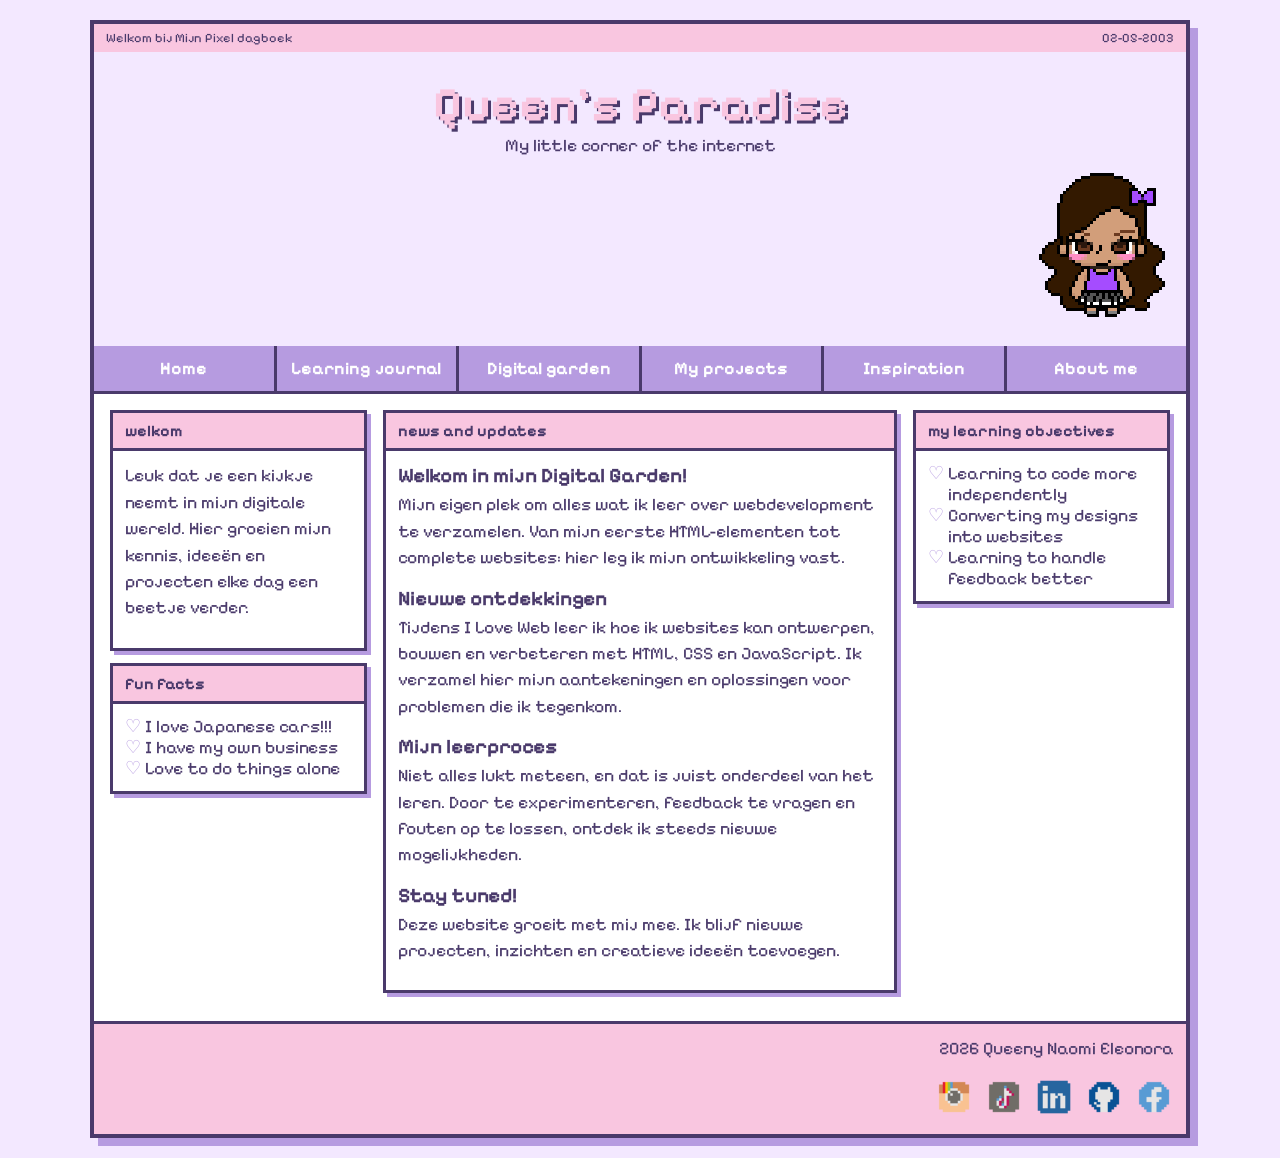
<file: index.html>
<!DOCTYPE html>
<html lang="nl">
<head>
  <meta charset="UTF-8">
  <meta name="viewport" content="width=device-width, initial-scale=1.0">
  <title>Mijn pixel dagboek</title>
  <link rel="stylesheet" href="https://fonts.googleapis.com/css2?family=Pixelify+Sans&display=swap">
  <link rel="stylesheet" href="styles/style.css">
</head>
<body>

  <div class="pagina">

    <!-- Bovenbalk -->

    <div class="bovenbalk">
      <span>Welkom bij Mijn Pixel dagboek</span>
      <span>02-05-2003</span>
    </div>

    <!-- Header -->

    <header class="header">
      <h1>Queen's Paradise</h1>
      <p>My little corner of the internet</p>

      <div class="header-plaatje">
        <img src="styles/chibidot_144x144-2.png" alt="queeny">
      </div>
    </header>

    <!-- Navigatie -->

    <nav class="menu">
      <a href="index.html">Home</a>
      <a href="learning-journal.html">Learning journal</a>
      <a href="digital-garden.html">Digital garden</a>
      <a href="mijn-projecten.html">My projects</a>
      <a href="inspiratie.html">Inspiration</a>
      <a href="over-mij.html">About me</a>
    </nav>

    <!-- Drie kolommen -->

    <main class="kolommen">

      <!-- Linkerkolom -->

      <aside class="kolom links">
        <section class="widget">
          <h2 class="widget-titel">Welkom</h2>
          <div class="widget-inhoud">
            <p>Leuk dat je een kijkje neemt in mijn digitale wereld. Hier groeien mijn kennis, ideeën en projecten elke dag een beetje verder.</p>
          </div>
        </section>

        <section class="widget">
          <h2 class="widget-titel">Fun facts</h2>
          <div class="widget-inhoud">
            <ul>
              <li>I love Japanese cars!!!</li>
              <li>I have my own business</li>
              <li>Love to do things alone</li>
            </ul>
          </div>
        </section>
      </aside>

      <!-- Middenkolom -->

      <div class="kolom midden">
        <section class="widget">
          <h2 class="widget-titel">News and updates</h2>
          <div class="widget-inhoud">
            <h3>Welkom in mijn Digital Garden!</h3>
            <p>Mijn eigen plek om alles wat ik leer over webdevelopment te verzamelen. Van mijn eerste HTML-elementen tot complete websites: hier leg ik mijn ontwikkeling vast.</p>

            <h3>Nieuwe ontdekkingen</h3>
            <p>Tijdens I Love Web leer ik hoe ik websites kan ontwerpen, bouwen en verbeteren met HTML, CSS en JavaScript. Ik verzamel hier mijn aantekeningen en oplossingen voor problemen die ik tegenkom.</p>

            <h3>Mijn leerproces</h3>
            <p>Niet alles lukt meteen, en dat is juist onderdeel van het leren. Door te experimenteren, feedback te vragen en fouten op te lossen, ontdek ik steeds nieuwe mogelijkheden.</p>

            <h3>Stay tuned!</h3>
            <p>Deze website groeit met mij mee. Ik blijf nieuwe projecten, inzichten en creatieve ideeën toevoegen.</p>
          </div>
        </section>
      </div>

      <!-- Rechterkolom -->

      <aside class="kolom rechts">
        <section class="widget">
          <h2 class="widget-titel">My learning objectives</h2>
          <div class="widget-inhoud">
            <ul>
              <li>Learning to code more independently</li>
              <li>Converting my designs into websites</li>
              <li>Learning to handle feedback better</li>
            </ul>
          </div>
        </section>
      </aside>

    </main>

    <!-- Footer -->

    <footer class="footer">
      <p>2026 Queeny Naomi Eleonora</p>

      <div class="footer-plaatjes">
        <a href="https://www.instagram.com/Dippedbyqueen">
          <img src="styles/icons8-instagram-old-color-pixels/icons8-instagram-old-32.png" alt="instagram">
        </a>

        <a href="https://www.tiktok.com/@dippedbyqueen">
          <img src="styles/icons8-tiktok-color-pixels/icons8-tiktok-32.png" alt="tiktok">
        </a>

        <a href="https://nl.linkedin.com/in/queeny-eleonora-58a801209">
          <img src="styles/icons8-linkedin-color-pixels/icons8-linkedin-32.png" alt="linkedin">
        </a>

        <a href="https://github.com/Queeny2003">
          <img src="styles/icons8-github-color-pixels/icons8-github-32.png" alt="github">
        </a>

        <a href="https://www.facebook.com/p/Queeny-Eleonora-100089232998562/">
          <img src="styles/icons8-facebook-color-pixels/icons8-facebook-32.png" alt="facebook">
        </a>
      </div>
    </footer>

  </div>

</body>
</html>
</file>
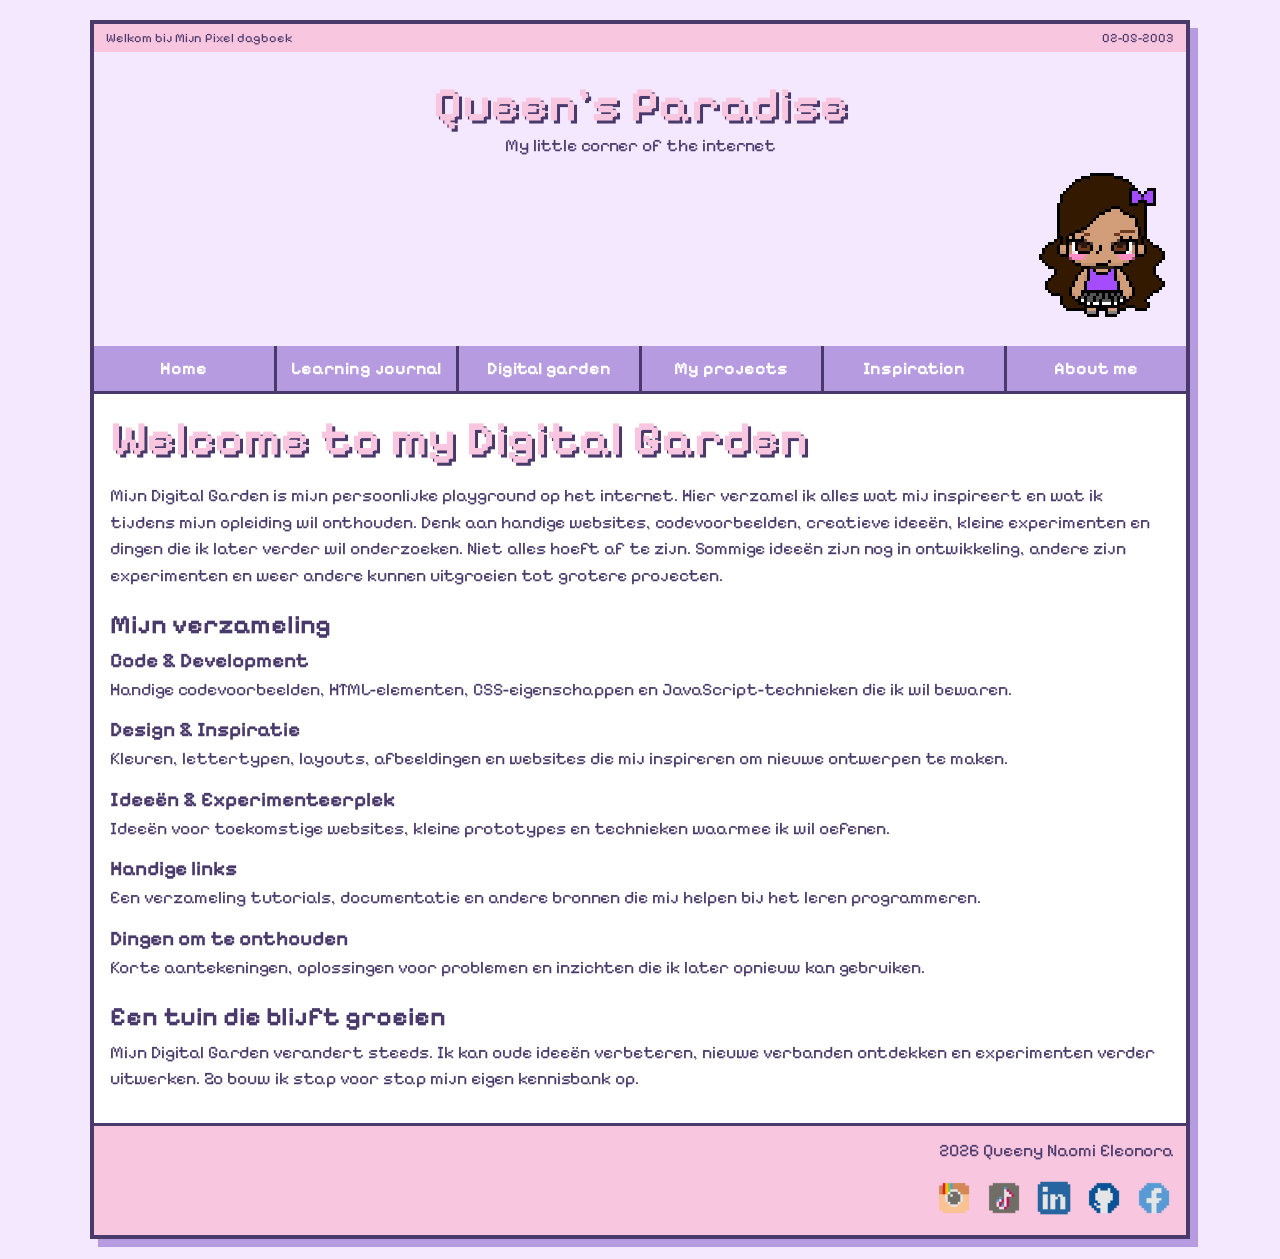
<file: digital-garden.html>
<!DOCTYPE html>
<html lang="nl">
<head>
  <meta charset="UTF-8">
  <meta name="viewport" content="width=device-width, initial-scale=1.0">
  <title>Digital Garden</title>
  <link rel="stylesheet" href="https://fonts.googleapis.com/css2?family=Pixelify+Sans&display=swap">
  <link rel="stylesheet" href="styles/style.css">
</head>
<body>

  <div class="pagina">

    <!-- Bovenbalk -->

    <div class="bovenbalk">
      <span>Welkom bij Mijn Pixel dagboek</span>
      <span>02-05-2003</span>
    </div>

    <!-- Header -->

    <header class="header">
      <h1>Queen's Paradise</h1>
      <p>My little corner of the internet</p>

      <div class="header-plaatje">
        <img src="styles/chibidot_144x144-2.png" alt="queeny">
      </div>
    </header>

    <!-- Navigatie -->

    <nav class="menu">
      <a href="index.html">Home</a>
      <a href="learning-journal.html">Learning journal</a>
      <a href="digital-garden.html">Digital garden</a>
      <a href="mijn-projecten.html">My projects</a>
      <a href="inspiratie.html">Inspiration</a>
      <a href="over-mij.html">About me</a>
    </nav>

    <main>
      <h1>Welcome to my Digital Garden</h1>

      <p>Mijn Digital Garden is mijn persoonlijke playground op het internet. Hier verzamel ik alles wat mij inspireert en wat ik tijdens mijn opleiding wil onthouden.
        Denk aan handige websites, codevoorbeelden, creatieve ideeën, kleine experimenten en dingen die ik later verder wil onderzoeken.
        Niet alles hoeft af te zijn. Sommige ideeën zijn nog in ontwikkeling, andere zijn experimenten en weer andere kunnen uitgroeien tot grotere projecten.</p>

      <h2>Mijn verzameling</h2>

      <h3>Code &amp; Development</h3>
      <p>Handige codevoorbeelden, HTML-elementen, CSS-eigenschappen en JavaScript-technieken die ik wil bewaren.</p>

      <h3>Design &amp; Inspiratie</h3>
      <p>Kleuren, lettertypen, layouts, afbeeldingen en websites die mij inspireren om nieuwe ontwerpen te maken.</p>

      <h3>Ideeën &amp; Experimenteerplek</h3>
      <p>Ideeën voor toekomstige websites, kleine prototypes en technieken waarmee ik wil oefenen.</p>

      <h3>Handige links</h3>
      <p>Een verzameling tutorials, documentatie en andere bronnen die mij helpen bij het leren programmeren.</p>

      <h3>Dingen om te onthouden</h3>
      <p>Korte aantekeningen, oplossingen voor problemen en inzichten die ik later opnieuw kan gebruiken.</p>

      <h2>Een tuin die blijft groeien</h2>
      <p>Mijn Digital Garden verandert steeds. Ik kan oude ideeën verbeteren, nieuwe verbanden ontdekken en experimenten verder uitwerken. Zo bouw ik stap voor stap mijn eigen kennisbank op.</p>
    </main>

    <!-- Footer -->

    <footer class="footer">
      <p>2026 Queeny Naomi Eleonora</p>

      <div class="footer-plaatjes">
        <a href="https://www.instagram.com/Dippedbyqueen">
          <img src="styles/icons8-instagram-old-color-pixels/icons8-instagram-old-32.png" alt="instagram">
        </a>

        <a href="https://www.tiktok.com/@dippedbyqueen">
          <img src="styles/icons8-tiktok-color-pixels/icons8-tiktok-32.png" alt="tiktok">
        </a>

        <a href="https://nl.linkedin.com/in/queeny-eleonora-58a801209">
          <img src="styles/icons8-linkedin-color-pixels/icons8-linkedin-32.png" alt="linkedin">
        </a>

        <a href="https://github.com/Queeny2003">
          <img src="styles/icons8-github-color-pixels/icons8-github-32.png" alt="github">
        </a>

        <a href="https://www.facebook.com/p/Queeny-Eleonora-100089232998562/">
          <img src="styles/icons8-facebook-color-pixels/icons8-facebook-32.png" alt="facebook">
        </a>
      </div>
    </footer>

  </div>

</body>
</html>
</file>
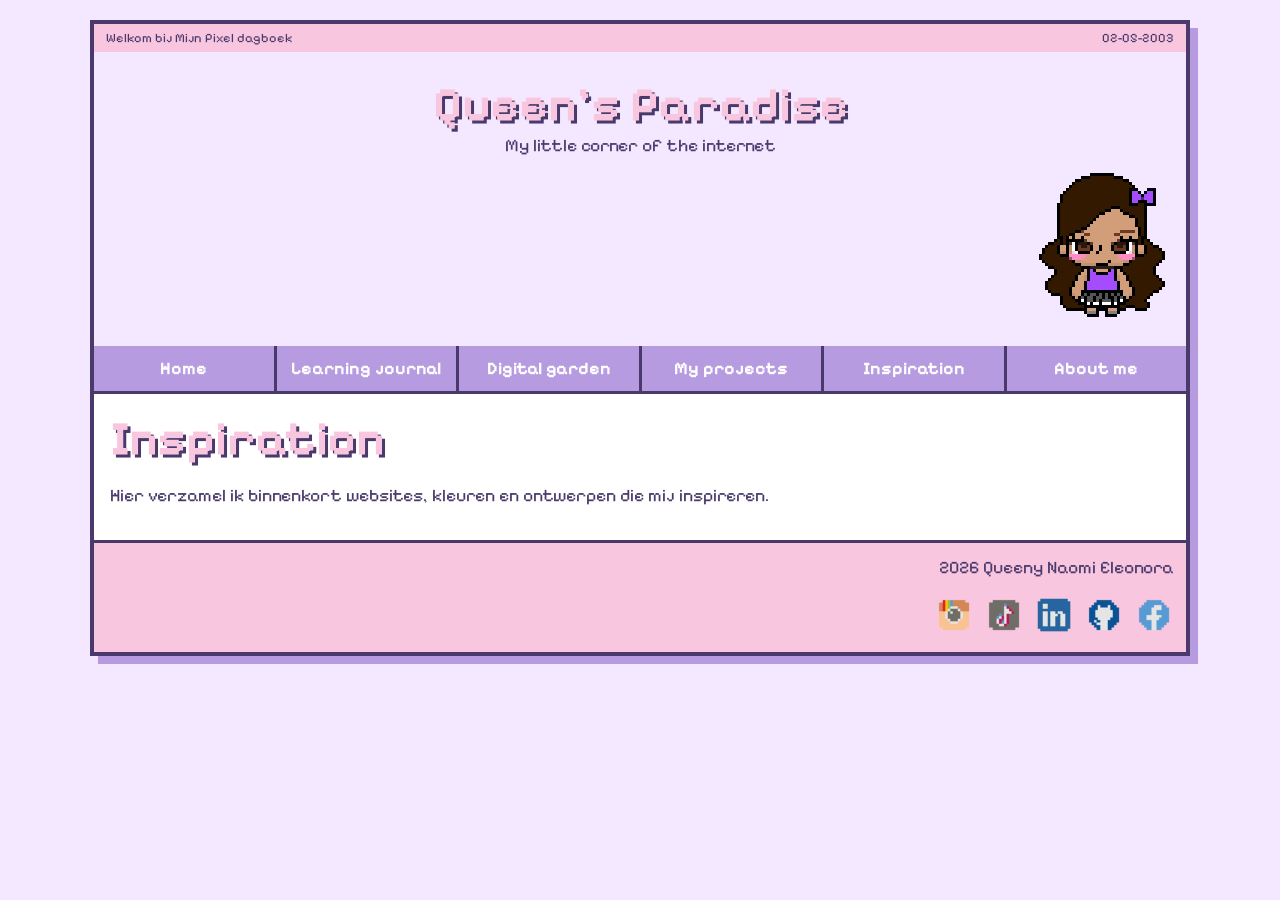
<file: inspiratie.html>
<!DOCTYPE html>
<html lang="nl">
<head>
  <meta charset="UTF-8">
  <meta name="viewport" content="width=device-width, initial-scale=1.0">
  <title>Inspiration</title>
  <link rel="stylesheet" href="https://fonts.googleapis.com/css2?family=Pixelify+Sans&display=swap">
  <link rel="stylesheet" href="styles/style.css">
</head>
<body>

  <div class="pagina">

    <!-- Bovenbalk -->

    <div class="bovenbalk">
      <span>Welkom bij Mijn Pixel dagboek</span>
      <span>02-05-2003</span>
    </div>

    <!-- Header -->

    <header class="header">
      <h1>Queen's Paradise</h1>
      <p>My little corner of the internet</p>

      <div class="header-plaatje">
        <img src="styles/chibidot_144x144-2.png" alt="queeny">
      </div>
    </header>

    <!-- Navigatie -->

    <nav class="menu">
      <a href="index.html">Home</a>
      <a href="learning-journal.html">Learning journal</a>
      <a href="digital-garden.html">Digital garden</a>
      <a href="mijn-projecten.html">My projects</a>
      <a href="inspiratie.html">Inspiration</a>
      <a href="over-mij.html">About me</a>
    </nav>

    <main>
      <h1>Inspiration</h1>

      <p>Hier verzamel ik binnenkort websites, kleuren en ontwerpen die mij inspireren.</p>
    </main>

    <!-- Footer -->

    <footer class="footer">
      <p>2026 Queeny Naomi Eleonora</p>

      <div class="footer-plaatjes">
        <a href="https://www.instagram.com/Dippedbyqueen">
          <img src="styles/icons8-instagram-old-color-pixels/icons8-instagram-old-32.png" alt="instagram">
        </a>

        <a href="https://www.tiktok.com/@dippedbyqueen">
          <img src="styles/icons8-tiktok-color-pixels/icons8-tiktok-32.png" alt="tiktok">
        </a>

        <a href="https://nl.linkedin.com/in/queeny-eleonora-58a801209">
          <img src="styles/icons8-linkedin-color-pixels/icons8-linkedin-32.png" alt="linkedin">
        </a>

        <a href="https://github.com/Queeny2003">
          <img src="styles/icons8-github-color-pixels/icons8-github-32.png" alt="github">
        </a>

        <a href="https://www.facebook.com/p/Queeny-Eleonora-100089232998562/">
          <img src="styles/icons8-facebook-color-pixels/icons8-facebook-32.png" alt="facebook">
        </a>
      </div>
    </footer>

  </div>

</body>
</html>
</file>
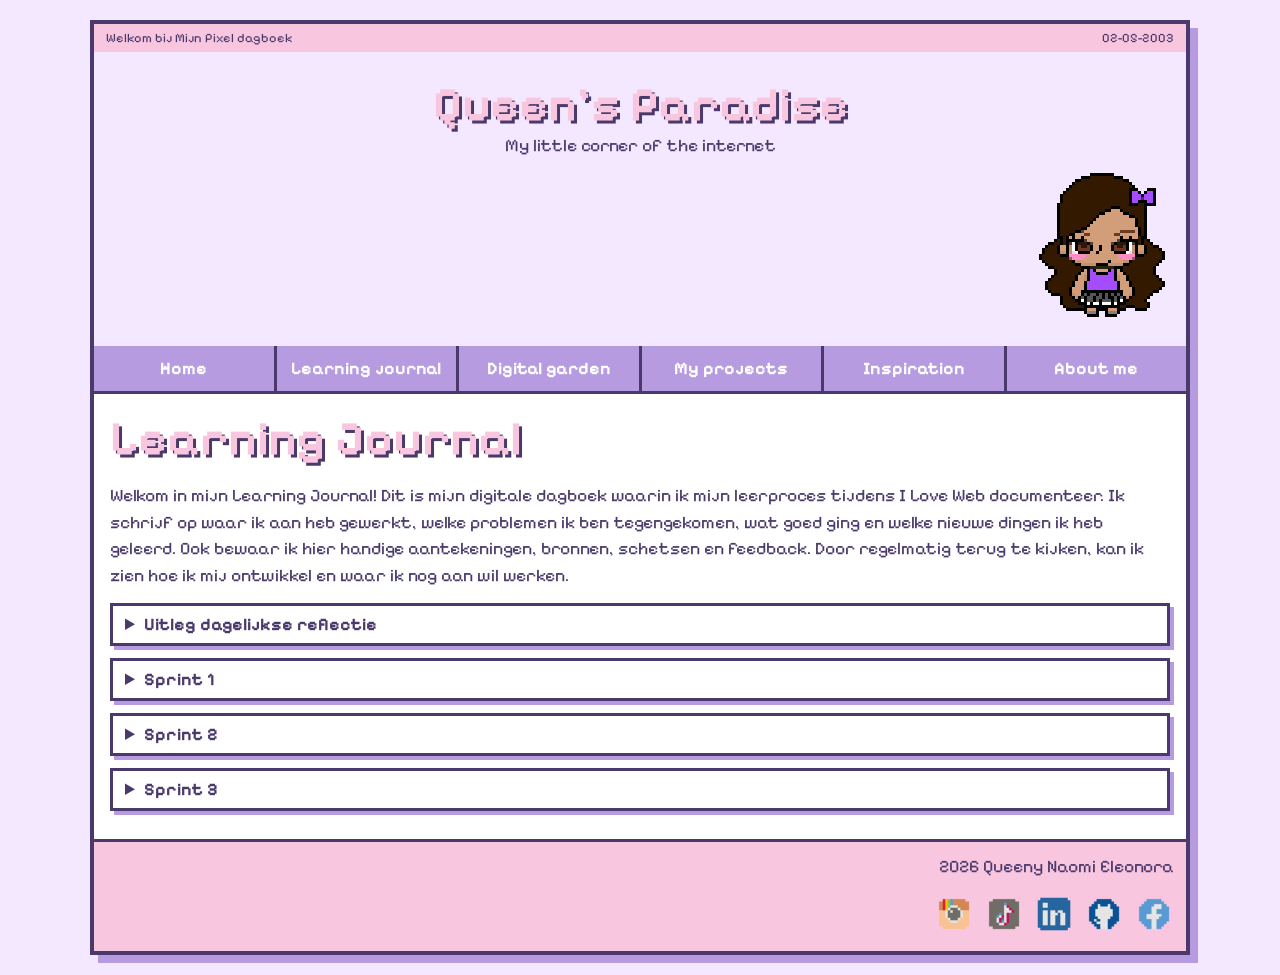
<file: learning-journal.html>
<!DOCTYPE html>
<html lang="nl">
<head>
  <meta charset="UTF-8">
  <meta name="viewport" content="width=device-width, initial-scale=1.0">
  <title>Learning Journal</title>
  <link rel="stylesheet" href="https://fonts.googleapis.com/css2?family=Pixelify+Sans&display=swap">
  <link rel="stylesheet" href="styles/style.css">
</head>
<body>

  <div class="pagina">

    <!-- Bovenbalk -->

    <div class="bovenbalk">
      <span>Welkom bij Mijn Pixel dagboek</span>
      <span>02-05-2003</span>
    </div>

    <!-- Header -->

    <header class="header">
      <h1>Queen's Paradise</h1>
      <p>My little corner of the internet</p>

      <div class="header-plaatje">
        <img src="styles/chibidot_144x144-2.png" alt="queeny">
      </div>
    </header>

    <!-- Navigatie -->

    <nav class="menu">
      <a href="index.html">Home</a>
      <a href="learning-journal.html">Learning journal</a>
      <a href="digital-garden.html">Digital garden</a>
      <a href="mijn-projecten.html">My projects</a>
      <a href="inspiratie.html">Inspiration</a>
      <a href="over-mij.html">About me</a>
    </nav>

    <main>
      <h1>Learning Journal</h1>

      <p>Welkom in mijn Learning Journal! Dit is mijn digitale dagboek waarin ik mijn leerproces tijdens I Love Web documenteer.
        Ik schrijf op waar ik aan heb gewerkt, welke problemen ik ben tegengekomen, wat goed ging en welke nieuwe dingen ik heb geleerd. Ook bewaar ik hier handige aantekeningen, bronnen, schetsen en feedback.
        Door regelmatig terug te kijken, kan ik zien hoe ik mij ontwikkel en waar ik nog aan wil werken.</p>

      <!-- Uitleg dagelijkse reflectie -->

      <details>
        <summary>Uitleg dagelijkse reflectie</summary>

        <h3><em>Wat heb ik vandaag gedaan?</em></h3>
        <p>Hier beschrijf ik de opdrachten en activiteiten waaraan ik heb gewerkt.</p>

        <h3><em>Wat heb ik geleerd?</em></h3>
        <p>Hier noteer ik nieuwe technieken, inzichten en dingen die ik nu beter begrijp.</p>

        <h3><em>Waar liep ik tegenaan?</em></h3>
        <p>Hier beschrijf ik problemen of dingen die ik nog lastig vind.</p>

        <h3><em>Hoe heb ik het opgelost?</em></h3>
        <p>Hier schrijf ik op welke stappen ik heb gezet om verder te komen.</p>

        <h3><em>Wat ging goed?</em></h3>
        <p>Hier noteer ik wat goed lukte en waar ik trots op ben.</p>

        <h3><em>Wat wil ik de volgende keer verbeteren?</em></h3>
        <p>Hier schrijf ik mijn leerdoelen voor de volgende lesdag op.</p>

        <h3><em>Mijn checkout</em></h3>
        <p>Aan het einde van de dag kijk ik terug op mijn werk. Wat neem ik mee en wat wil ik de volgende keer verder onderzoeken?</p>
      </details>

      <!-- Sprint 1 -->

      <details>
        <summary>Sprint 1</summary>
        <p><em>Week 1 - ( 31-08-26 - 04-10-26)</em></p>

        <p><em>Maandag = </em>Dit was mijn eerste schooldag, vandaag heb ik veel dingen in de klas moeten doen. De klas is super groot en veel mensen met ook al wat ervaring in dit vak, zelf vond ik dat best lastig maar het is de was de eerste dag dus het is nog niet erg. Vandaag moest ik allemaal accounts maken en dingen downloaden zodat we de volgende dag gelijk aan het werk konden gaan.</p>

        <p><em>Dinsdag = </em>Op dinsdag is ons uitgelegd dat te niet verplicht is om er te zijn omdat er op deze dag CSS challenges maar bij deze moest ik wel aanwezig zijn omdat het de eerste week is en we nog alle uitleg kregen. Vandaag hadden we ook een begin gemaakt aan he visitekaartje. Ik heb geleerd om een html en css bestand aan te passen naar hoe ik het wil. Het was nog niet gelukt maar wel handig om nu al dingen te leren.</p>

        <p><em>Woensdag = </em>Vandaag heb ik de uitleg gekregen over het web maar ook onze opdracht i love web, in deze les werd er dus verteld dat dit een soort van dagboek moet worden, ook heb ik geleerd wat een breakdown schets is: dat is een schets waar je alle HTML, CSS en JS elementen mee laat zien en zodat je het later ook makkelijker in elkaar kan zetten en als iemand anders er aan wilt werken dan weten ze ook een beetje wat de bedoeling is van de wegpagina en wat waar moet.</p>

        <p><em>Donderdag = </em>vandaag is het donderdag onze standaard “vrije dag”, deze dag is bedoelt om huiswerk te maken, misschien nieuwe dingen te leren en als je met een groep werkt is dit ook een goed moment om online te werken of bij elkaar te komen op school bijvoorbeeld om alles op een rijtje te zetten.  Maar omdat het mijn eerste week is heb ik het heel rustig aan gedaan en vooral mijn rust genomen om weer op vrijdag fris te beginnen.</p>

        <p><em>Vrijdag = </em>vandaag heb ik dus geleerd dat elke vrijdag een review dag is, dit houdt in dat iedereen zijn of haar laptop op de tafel zet zoals een expo en dan kunnen we elkaar feedback geven op het project waar we op dat moment mee bezig zijn. Vandaag moesten we ons visitekaartje af hebben en dus presenteren doormiddel van een expo. Dit was echt leuk om mee te maken en vond het ook spannend om het te presenteren omdat er mensen in de klas zitten met heel veel ervaring en ik ben nog een noob.</p>
      </details>

      <!-- Sprint 2 -->

      <details>
        <summary>Sprint 2</summary>
        <p><em>Week 2 - (07-10-26 - 11-10-26)</em></p>

        <p><em>Maandag = </em>Deze dag was ik ziek dus ook niet echt aan het leren of iets. Lekker uitzieken zodat ik de volgende dag naar school kan.</p>

        <p><em>Dinsdag = </em>Ik ben naar de CSS challenge gegaan om te kijken wat het precies was, doordat wij de week ervoor alleen de uitleg kregen was ik benieuwd hoe deze les zou uitpakken. En alles wat die dag is uitgelegd was echt heel interssant. Het ging over Grid en hoe je dat doet in CSS. Ook hebben we een paar sites gekregen om te oefenen met dit, in de vorm van een leuk spel. Hier zijn de linkjes:</p>

        <ul>
          <li><a href="https://flexboxfroggy.com/#nl">Flexbox Froggy</a></li>
          <li><a href="https://anchoreum.com/">Anchoreum</a></li>
          <li><a href="https://cssbattle.dev/play/4p0BAlG4T8ddxGUbcOh">CSS Battle</a></li>
        </ul>

        <p>Ook heb ik aantekeningen gemaakt: fotos hier!!!!! Later even toevoegen.</p>

        <p><em>Woensdag = </em>Deze dag was er staking bij NS dus is de vrije werkdag omgewisseld van dag. Dus dit was de dag dat ik thuis ging werken, had een begin gemaakt met het lezen van de opdracht maar niet de opdracht zelf omdat ik nog geen groepje had.</p>

        <p><em>Donderdag = </em>Op deze dag heb ik dus kennis gemaakt met mijn groepje. Wij waren met zn 3e, we hebben besproken hoe we de site willen hebben, besproken hoe het zou kunnen gaan werken en de taken verdeeld maar nog niet concreet. Doordat wij een nieuwe studente hadden in ons groepje hebben wij het die dag ook wat rustiger aan gedaan.</p>

        <p><em>Vrijdag = </em>Dit was onze eerste echt review met een groep, in de klas hebben wij een review gedaan met de docent en een ander groepje. Wij hebben feedback gekregen van de docenten wat ons heel erg op weg heeft geholpen, ook van de andere studenten en hun werk hebben wij veel aan gehad. Dit is de dag dat ik voor het eerst met SVG heb gewerkt.</p>

        <p><em>Week 3 - (14-10-26 - 18-10-26)</em></p>

        <p><em>Maandag = </em>Deze dag was ik naar de tandarts maar nadat ik daar heb geweest heb ik wel gelijk verder gewerkt aan de plattegronnd van de Squad page. Dit was een hele struggle dus heb ik het voor die dag ook best snel gelaten, ook omdat ik ook nog met de pijn van de tandarts zat :(. De taken waren al wel zo goed verdeeld dat we via whatsapp contact hadden en zo toch konden doorwerken.</p>

        <p><em>Dinsdag = </em>Ik was naar de CSS Challenge gegaan om te kijken welk onderwerp wordt behandeld, dit was deze keer transitions &amp; transform. Dit zijn meestal soort van animaties die je via CSS kan maken. Ik had hier wel iets meer moeite mee maar ik als ik er meer mee oefen dan moet het wel goed komen. Ook heb ik iets geleerd over 3D dingen en hoe je ervoor kan zorgen dat het zo het effect heeft dat het dus 3D lijkt.</p>

        <p><em>Woensdag = </em>Vandaag moesten we een Wrap-up doen, dat houd in dat je de laatste dingen doet voor de laatste review van vrijdag. Dus wij hebben gekeken wat we nog konden doen en dat was in teams een reminder sturen voor de laatste dieren en kleuren van de medestudenten.</p>

        <p><em>Donderdag = </em>was ik thuis aan het werk, dit was ook de laatste dag voor de retrospect. Dat is een expo en een feedback dagje. Ik had 1 taak en dat was om de plattegrond werkende te maken met daarnaast een vlak waar dan alle informatie van het gebouw tevoorschijn komt. Ik heb met behulp van claudai het laten werken. Eerst heb ik zelf alles op de goeie plek gezet maar ik liep vast bij iets in JS. Nadat ik daar uitleg over heb gekregen, heb ik het toegepast en toen werkte het.</p>

        <p><em>Vrijdag = </em>De dag van de retrospect van onze squadpage. De dag begon met het onderling feedback geven over de samenwerking en de webpagina, dit ging best goed omdat onze samenwerking ook echt goed was. Er werd veel gecommuniceerd over van alles van school dingen tot als iemand even niet kon werken aan het project door privé omstandigheden. Dit noemen ze een kampvuursessie, een moment om alles terug te halen en feedback te geven en ontvangen. Aan het einde van de les hebben wij een expo gedaan met eerste- en tweede-jaars studenten, daar werd een soort van wedstrijd gehouden. Wij als team hebben 1 stem gekregen en daar ben ik echt heel blij en trots op.</p>
      </details>

      <!-- Sprint 3 -->

      <details>
        <summary>Sprint 3</summary>
        <p>Hier komt binnenkort meer.</p>
      </details>
    </main>

    <!-- Footer -->

    <footer class="footer">
      <p>2026 Queeny Naomi Eleonora</p>

      <div class="footer-plaatjes">
        <a href="https://www.instagram.com/Dippedbyqueen">
          <img src="styles/icons8-instagram-old-color-pixels/icons8-instagram-old-32.png" alt="instagram">
        </a>

        <a href="https://www.tiktok.com/@dippedbyqueen">
          <img src="styles/icons8-tiktok-color-pixels/icons8-tiktok-32.png" alt="tiktok">
        </a>

        <a href="https://nl.linkedin.com/in/queeny-eleonora-58a801209">
          <img src="styles/icons8-linkedin-color-pixels/icons8-linkedin-32.png" alt="linkedin">
        </a>

        <a href="https://github.com/Queeny2003">
          <img src="styles/icons8-github-color-pixels/icons8-github-32.png" alt="github">
        </a>

        <a href="https://www.facebook.com/p/Queeny-Eleonora-100089232998562/">
          <img src="styles/icons8-facebook-color-pixels/icons8-facebook-32.png" alt="facebook">
        </a>
      </div>
    </footer>

  </div>

</body>
</html>
</file>
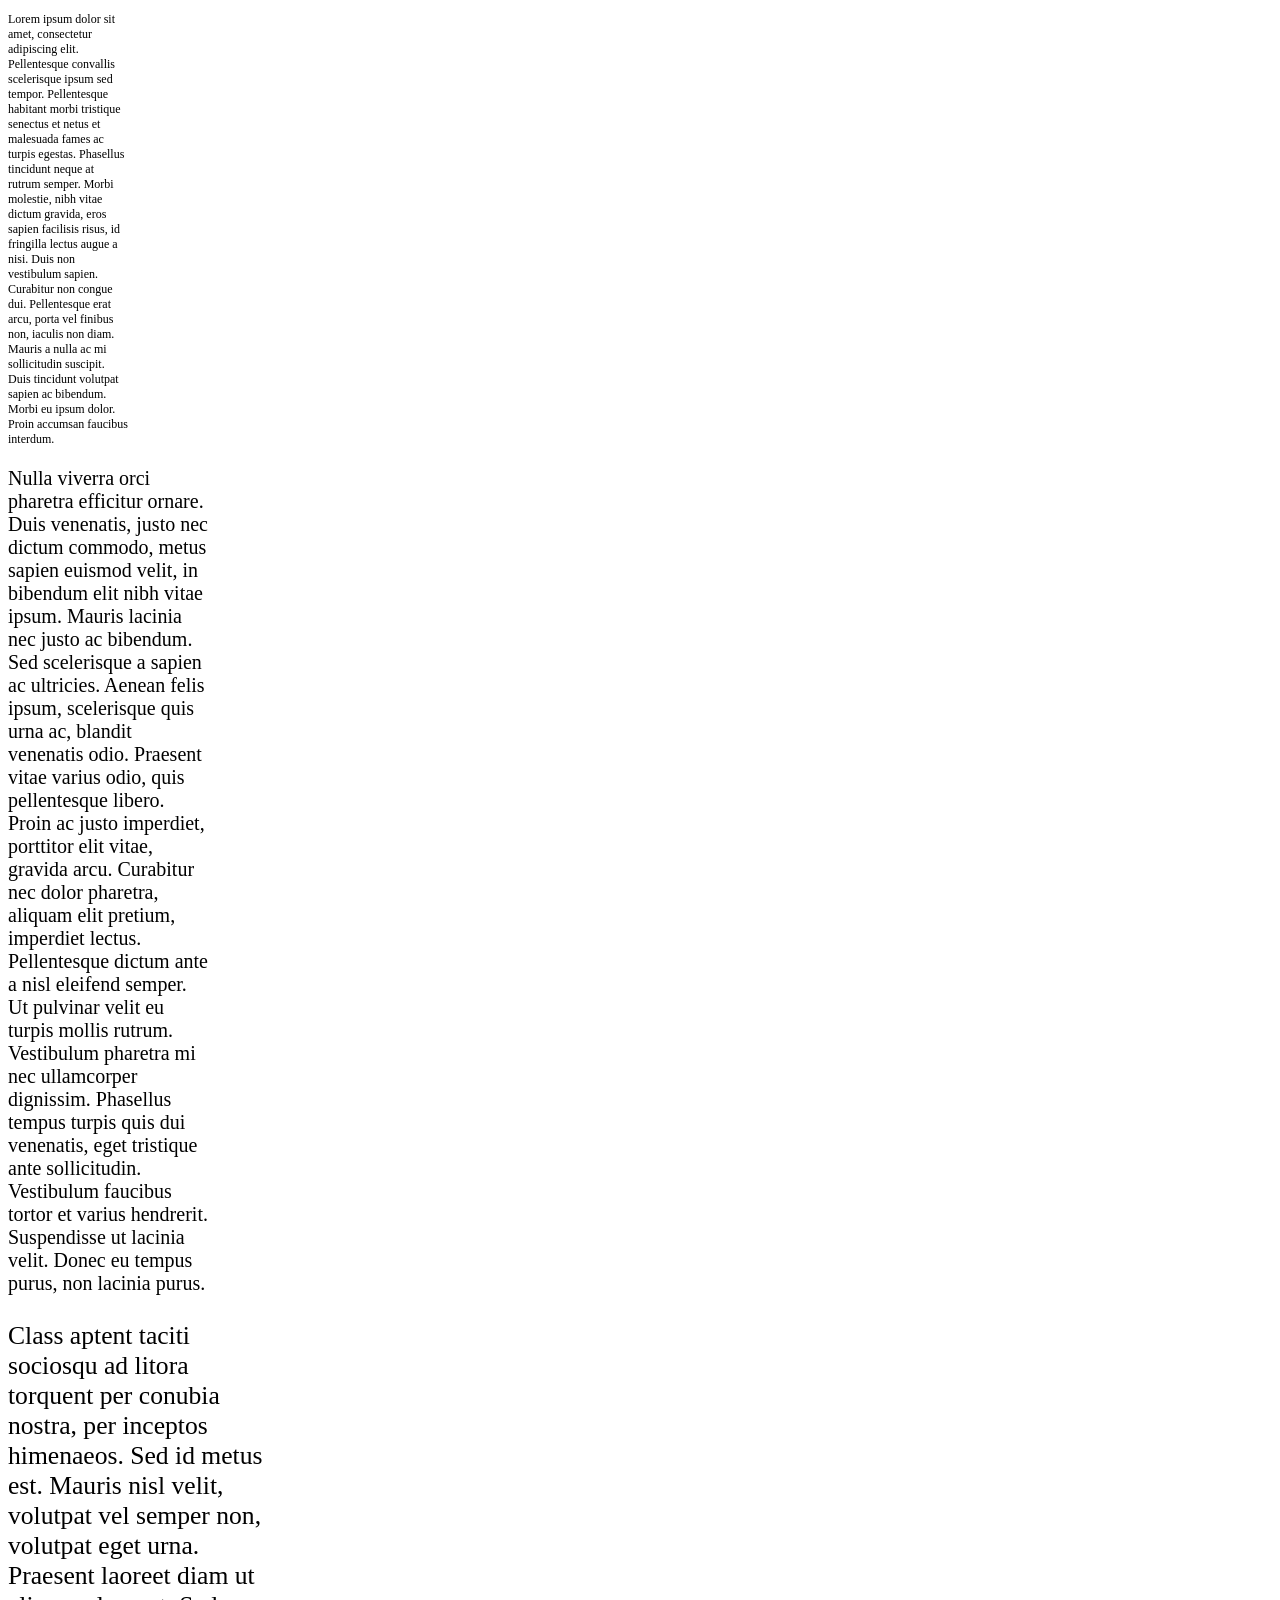
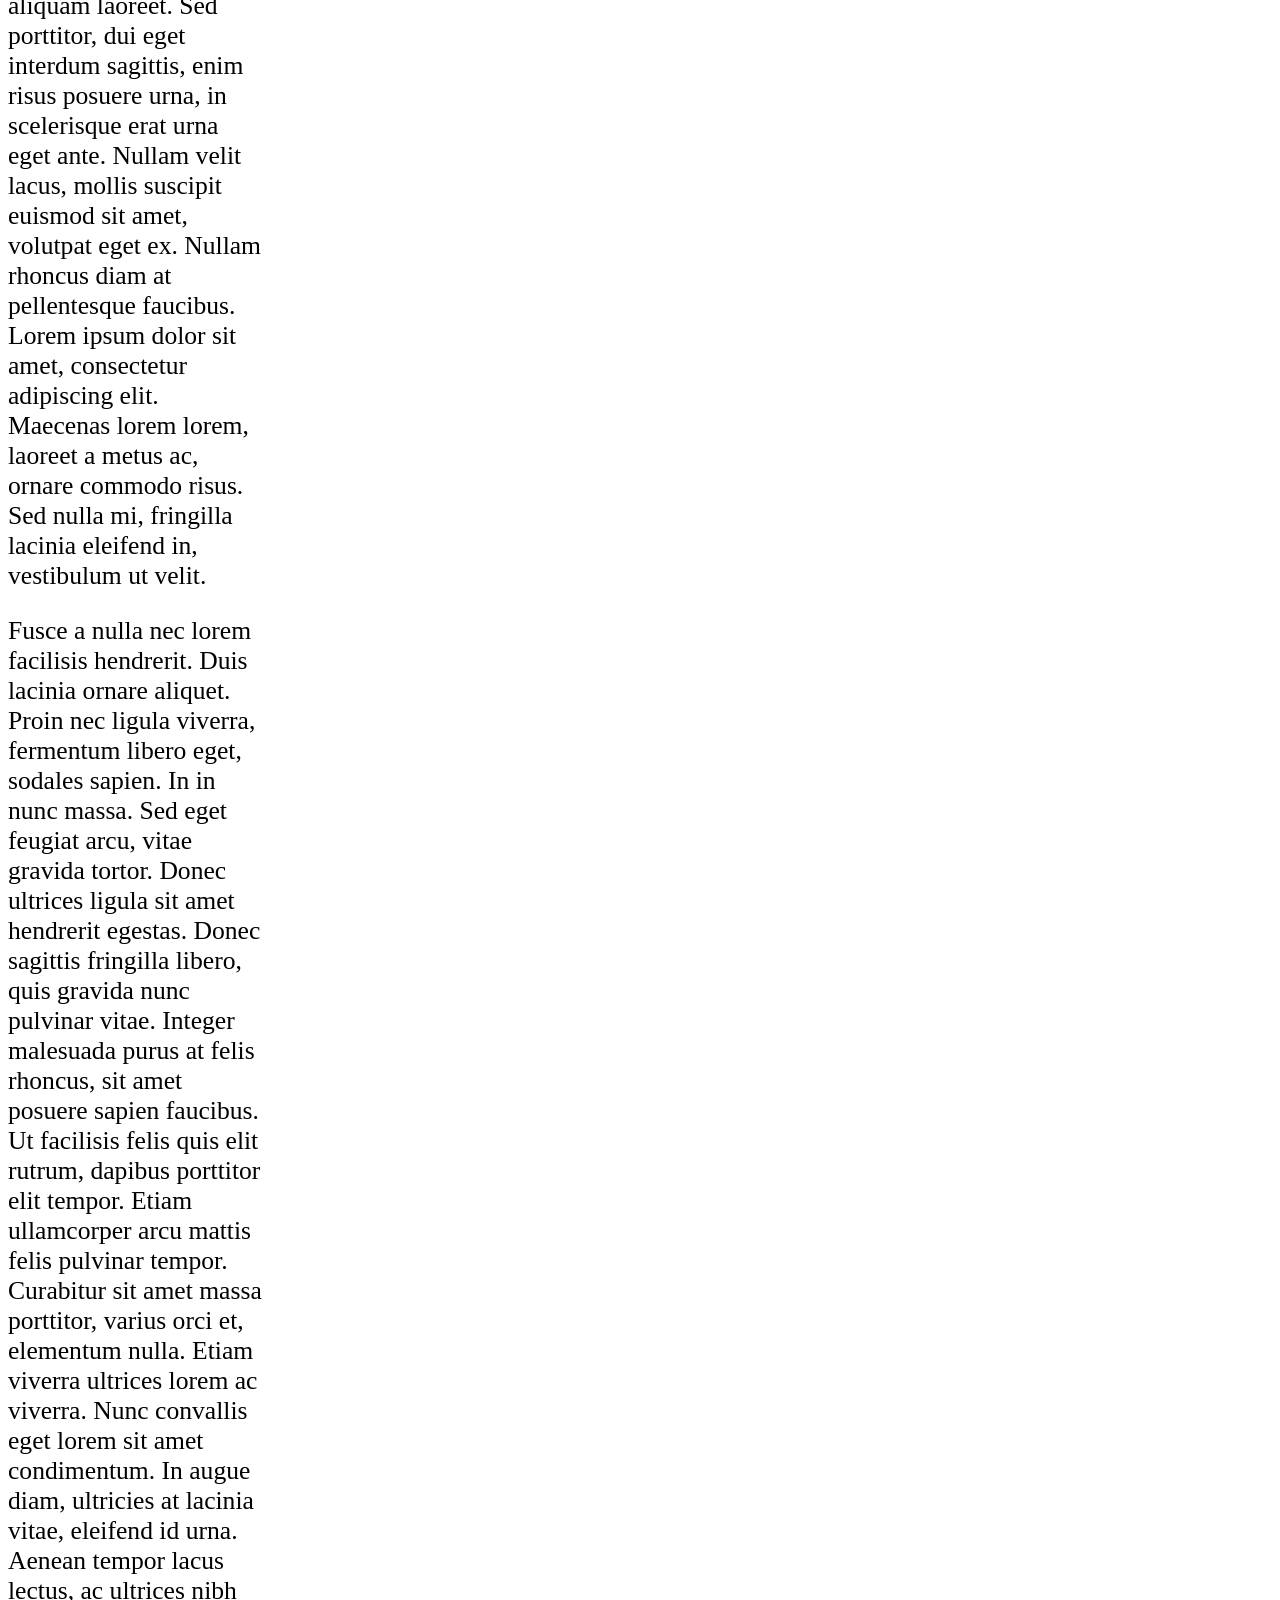
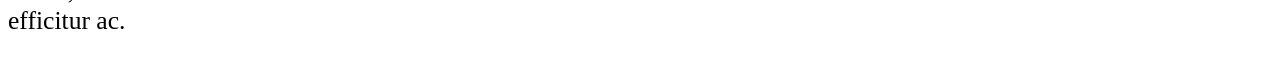
<file: leesbare-teksten.html>
<!doctype html>
<html lang="nl">
    <head>
        <title lang="nl">Goed leesbare teksten</title>
        <meta name="viewport" content="width=device-width">
        <style>
            body {
                min-height: auto;
            }
            p {
                max-width: 20ch;
            }
            .p1 { font-size: 12px; }
            .p2 { font-size: 20px; }
            .p3 { font-size: 160%; }
            .p4 { font-size: 2vw; }
        </style>
    </head>
    <body>
        <p class="p1">Lorem ipsum dolor sit amet, consectetur adipiscing elit. Pellentesque convallis scelerisque ipsum sed tempor. Pellentesque habitant morbi tristique senectus et netus et malesuada fames ac turpis egestas. Phasellus tincidunt neque at rutrum semper. Morbi molestie, nibh vitae dictum gravida, eros sapien facilisis risus, id fringilla lectus augue a nisi. Duis non vestibulum sapien. Curabitur non congue dui. Pellentesque erat arcu, porta vel finibus non, iaculis non diam. Mauris a nulla ac mi sollicitudin suscipit. Duis tincidunt volutpat sapien ac bibendum. Morbi eu ipsum dolor. Proin accumsan faucibus interdum.</p>
        <p class="p2">Nulla viverra orci pharetra efficitur ornare. Duis venenatis, justo nec dictum commodo, metus sapien euismod velit, in bibendum elit nibh vitae ipsum. Mauris lacinia nec justo ac bibendum. Sed scelerisque a sapien ac ultricies. Aenean felis ipsum, scelerisque quis urna ac, blandit venenatis odio. Praesent vitae varius odio, quis pellentesque libero. Proin ac justo imperdiet, porttitor elit vitae, gravida arcu. Curabitur nec dolor pharetra, aliquam elit pretium, imperdiet lectus. Pellentesque dictum ante a nisl eleifend semper. Ut pulvinar velit eu turpis mollis rutrum. Vestibulum pharetra mi nec ullamcorper dignissim. Phasellus tempus turpis quis dui venenatis, eget tristique ante sollicitudin. Vestibulum faucibus tortor et varius hendrerit. Suspendisse ut lacinia velit. Donec eu tempus purus, non lacinia purus.</p>
        <p class="p3">Class aptent taciti sociosqu ad litora torquent per conubia nostra, per inceptos himenaeos. Sed id metus est. Mauris nisl velit, volutpat vel semper non, volutpat eget urna. Praesent laoreet diam ut aliquam laoreet. Sed porttitor, dui eget interdum sagittis, enim risus posuere urna, in scelerisque erat urna eget ante. Nullam velit lacus, mollis suscipit euismod sit amet, volutpat eget ex. Nullam rhoncus diam at pellentesque faucibus. Lorem ipsum dolor sit amet, consectetur adipiscing elit. Maecenas lorem lorem, laoreet a metus ac, ornare commodo risus. Sed nulla mi, fringilla lacinia eleifend in, vestibulum ut velit.</p>
        <p class="p4">Fusce a nulla nec lorem facilisis hendrerit. Duis lacinia ornare aliquet. Proin nec ligula viverra, fermentum libero eget, sodales sapien. In in nunc massa. Sed eget feugiat arcu, vitae gravida tortor. Donec ultrices ligula sit amet hendrerit egestas. Donec sagittis fringilla libero, quis gravida nunc pulvinar vitae. Integer malesuada purus at felis rhoncus, sit amet posuere sapien faucibus. Ut facilisis felis quis elit rutrum, dapibus porttitor elit tempor. Etiam ullamcorper arcu mattis felis pulvinar tempor. Curabitur sit amet massa porttitor, varius orci et, elementum nulla. Etiam viverra ultrices lorem ac viverra. Nunc convallis eget lorem sit amet condimentum. In augue diam, ultricies at lacinia vitae, eleifend id urna. Aenean tempor lacus lectus, ac ultrices nibh efficitur ac.</p>
    </body>
</html>
</file>
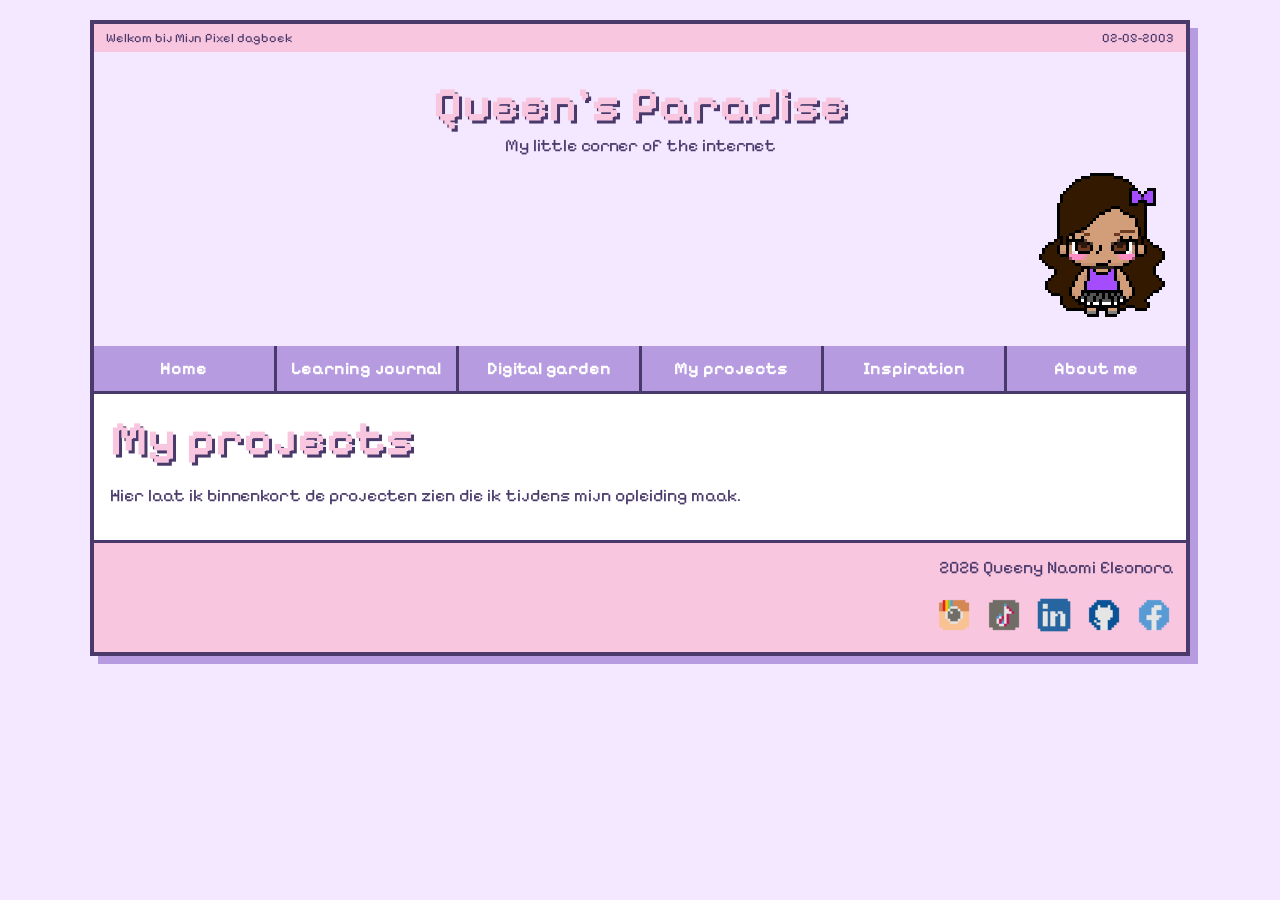
<file: mijn-projecten.html>
<!DOCTYPE html>
<html lang="nl">
<head>
  <meta charset="UTF-8">
  <meta name="viewport" content="width=device-width, initial-scale=1.0">
  <title>My projects</title>
  <link rel="stylesheet" href="https://fonts.googleapis.com/css2?family=Pixelify+Sans&display=swap">
  <link rel="stylesheet" href="styles/style.css">
</head>
<body>

  <div class="pagina">

    <!-- Bovenbalk -->

    <div class="bovenbalk">
      <span>Welkom bij Mijn Pixel dagboek</span>
      <span>02-05-2003</span>
    </div>

    <!-- Header -->

    <header class="header">
      <h1>Queen's Paradise</h1>
      <p>My little corner of the internet</p>

      <div class="header-plaatje">
        <img src="styles/chibidot_144x144-2.png" alt="queeny">
      </div>
    </header>

    <!-- Navigatie -->

    <nav class="menu">
      <a href="index.html">Home</a>
      <a href="learning-journal.html">Learning journal</a>
      <a href="digital-garden.html">Digital garden</a>
      <a href="mijn-projecten.html">My projects</a>
      <a href="inspiratie.html">Inspiration</a>
      <a href="over-mij.html">About me</a>
    </nav>

    <main>
      <h1>My projects</h1>

      <p>Hier laat ik binnenkort de projecten zien die ik tijdens mijn opleiding maak.</p>
    </main>

    <!-- Footer -->

    <footer class="footer">
      <p>2026 Queeny Naomi Eleonora</p>

      <div class="footer-plaatjes">
        <a href="https://www.instagram.com/Dippedbyqueen">
          <img src="styles/icons8-instagram-old-color-pixels/icons8-instagram-old-32.png" alt="instagram">
        </a>

        <a href="https://www.tiktok.com/@dippedbyqueen">
          <img src="styles/icons8-tiktok-color-pixels/icons8-tiktok-32.png" alt="tiktok">
        </a>

        <a href="https://nl.linkedin.com/in/queeny-eleonora-58a801209">
          <img src="styles/icons8-linkedin-color-pixels/icons8-linkedin-32.png" alt="linkedin">
        </a>

        <a href="https://github.com/Queeny2003">
          <img src="styles/icons8-github-color-pixels/icons8-github-32.png" alt="github">
        </a>

        <a href="https://www.facebook.com/p/Queeny-Eleonora-100089232998562/">
          <img src="styles/icons8-facebook-color-pixels/icons8-facebook-32.png" alt="facebook">
        </a>
      </div>
    </footer>

  </div>

</body>
</html>
</file>
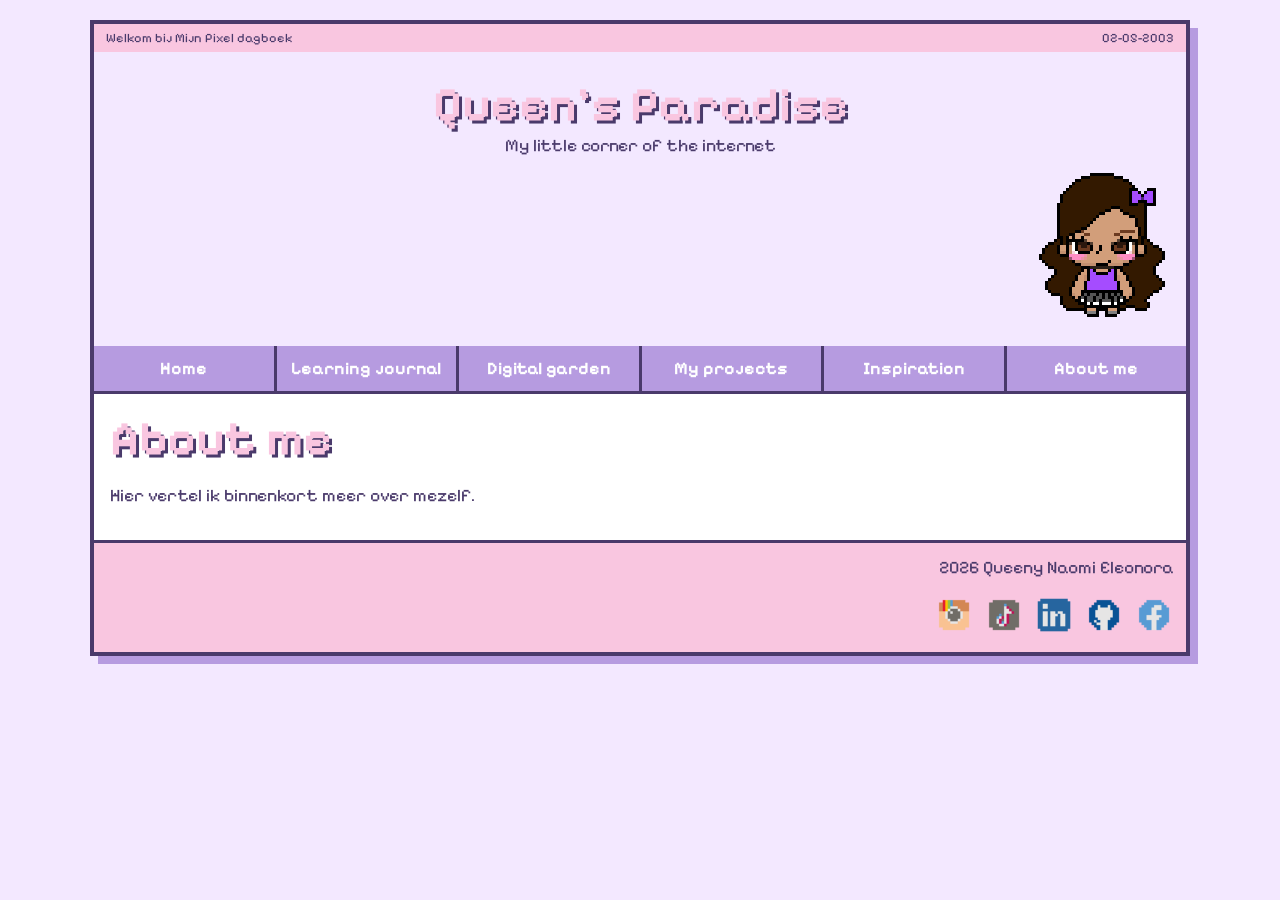
<file: over-mij.html>
<!DOCTYPE html>
<html lang="nl">
<head>
  <meta charset="UTF-8">
  <meta name="viewport" content="width=device-width, initial-scale=1.0">
  <title>About me</title>
  <link rel="stylesheet" href="https://fonts.googleapis.com/css2?family=Pixelify+Sans&display=swap">
  <link rel="stylesheet" href="styles/style.css">
</head>
<body>

  <div class="pagina">

    <!-- Bovenbalk -->

    <div class="bovenbalk">
      <span>Welkom bij Mijn Pixel dagboek</span>
      <span>02-05-2003</span>
    </div>

    <!-- Header -->

    <header class="header">
      <h1>Queen's Paradise</h1>
      <p>My little corner of the internet</p>

      <div class="header-plaatje">
        <img src="styles/chibidot_144x144-2.png" alt="queeny">
      </div>
    </header>

    <!-- Navigatie -->

    <nav class="menu">
      <a href="index.html">Home</a>
      <a href="learning-journal.html">Learning journal</a>
      <a href="digital-garden.html">Digital garden</a>
      <a href="mijn-projecten.html">My projects</a>
      <a href="inspiratie.html">Inspiration</a>
      <a href="over-mij.html">About me</a>
    </nav>

    <main>
      <h1>About me</h1>

      <p>Hier vertel ik binnenkort meer over mezelf.</p>
    </main>

    <!-- Footer -->

    <footer class="footer">
      <p>2026 Queeny Naomi Eleonora</p>

      <div class="footer-plaatjes">
        <a href="https://www.instagram.com/Dippedbyqueen">
          <img src="styles/icons8-instagram-old-color-pixels/icons8-instagram-old-32.png" alt="instagram">
        </a>

        <a href="https://www.tiktok.com/@dippedbyqueen">
          <img src="styles/icons8-tiktok-color-pixels/icons8-tiktok-32.png" alt="tiktok">
        </a>

        <a href="https://nl.linkedin.com/in/queeny-eleonora-58a801209">
          <img src="styles/icons8-linkedin-color-pixels/icons8-linkedin-32.png" alt="linkedin">
        </a>

        <a href="https://github.com/Queeny2003">
          <img src="styles/icons8-github-color-pixels/icons8-github-32.png" alt="github">
        </a>

        <a href="https://www.facebook.com/p/Queeny-Eleonora-100089232998562/">
          <img src="styles/icons8-facebook-color-pixels/icons8-facebook-32.png" alt="facebook">
        </a>
      </div>
    </footer>

  </div>

</body>
</html>
</file>
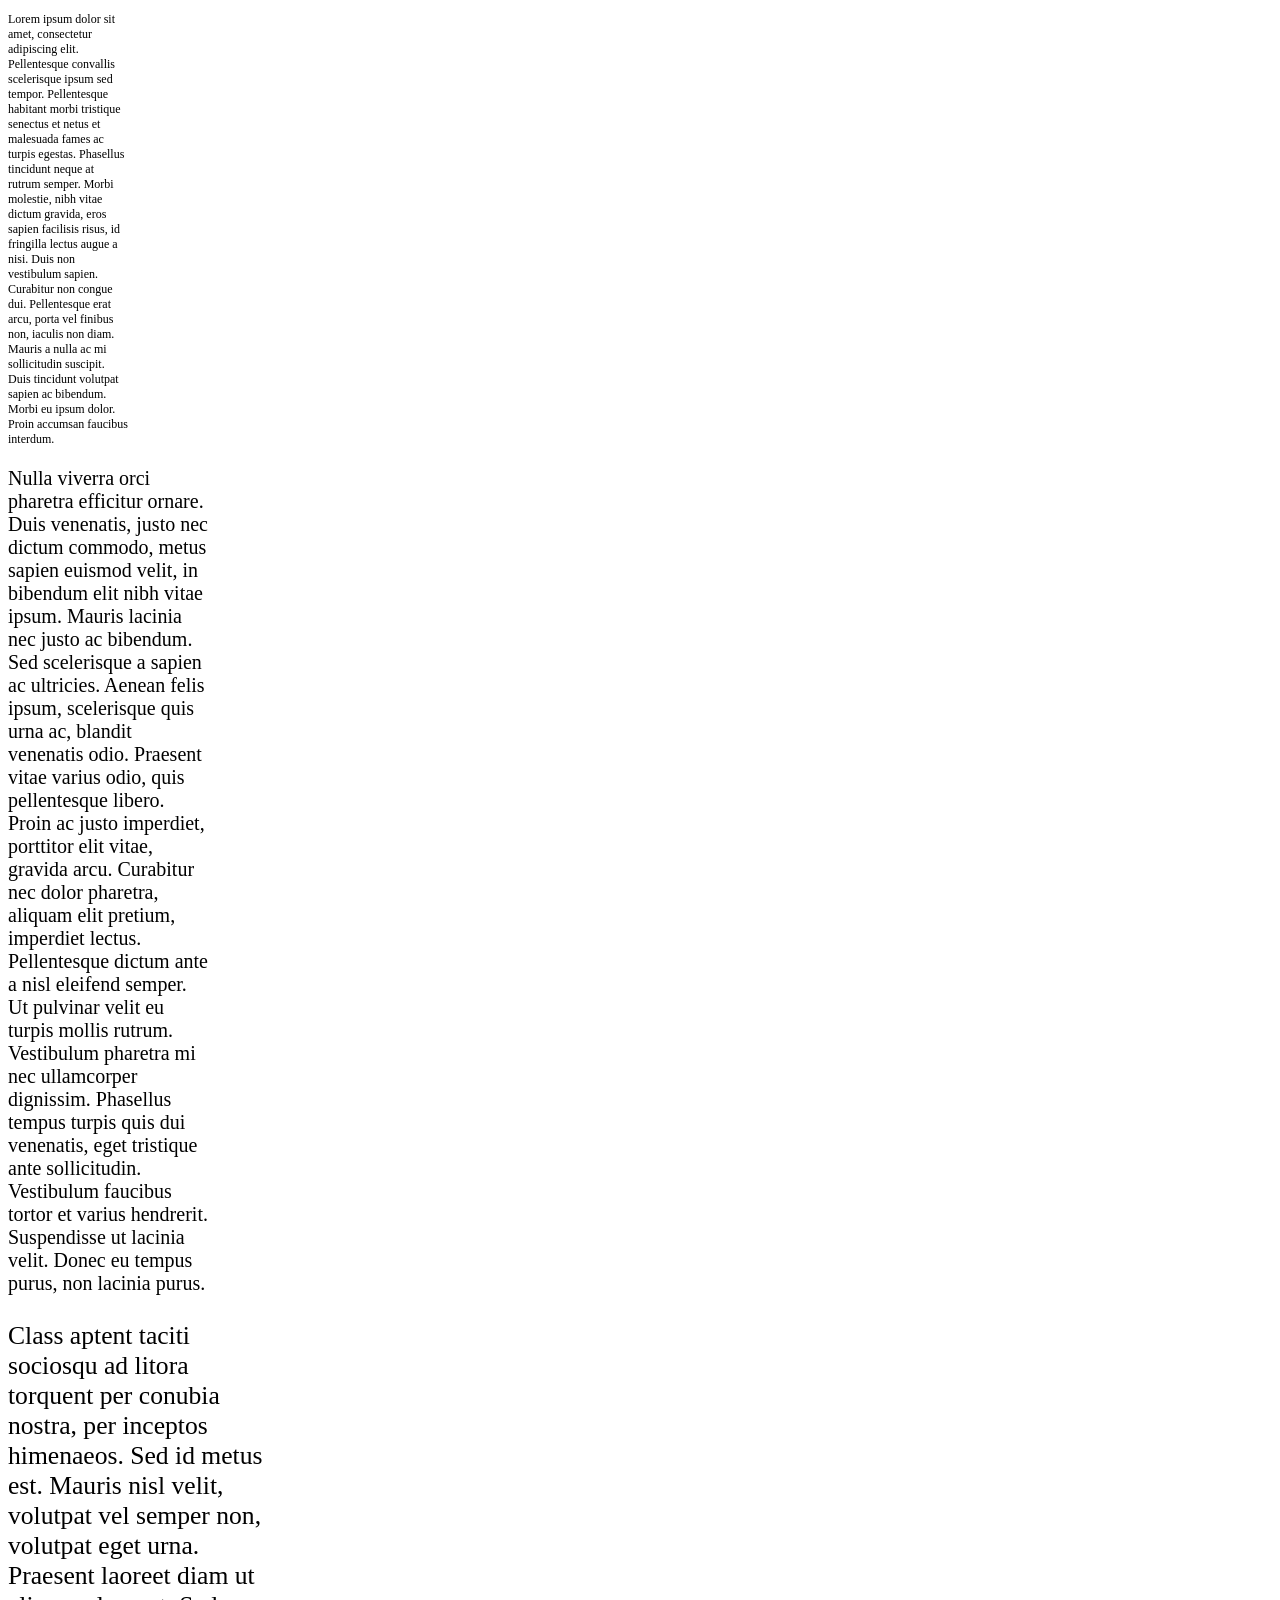
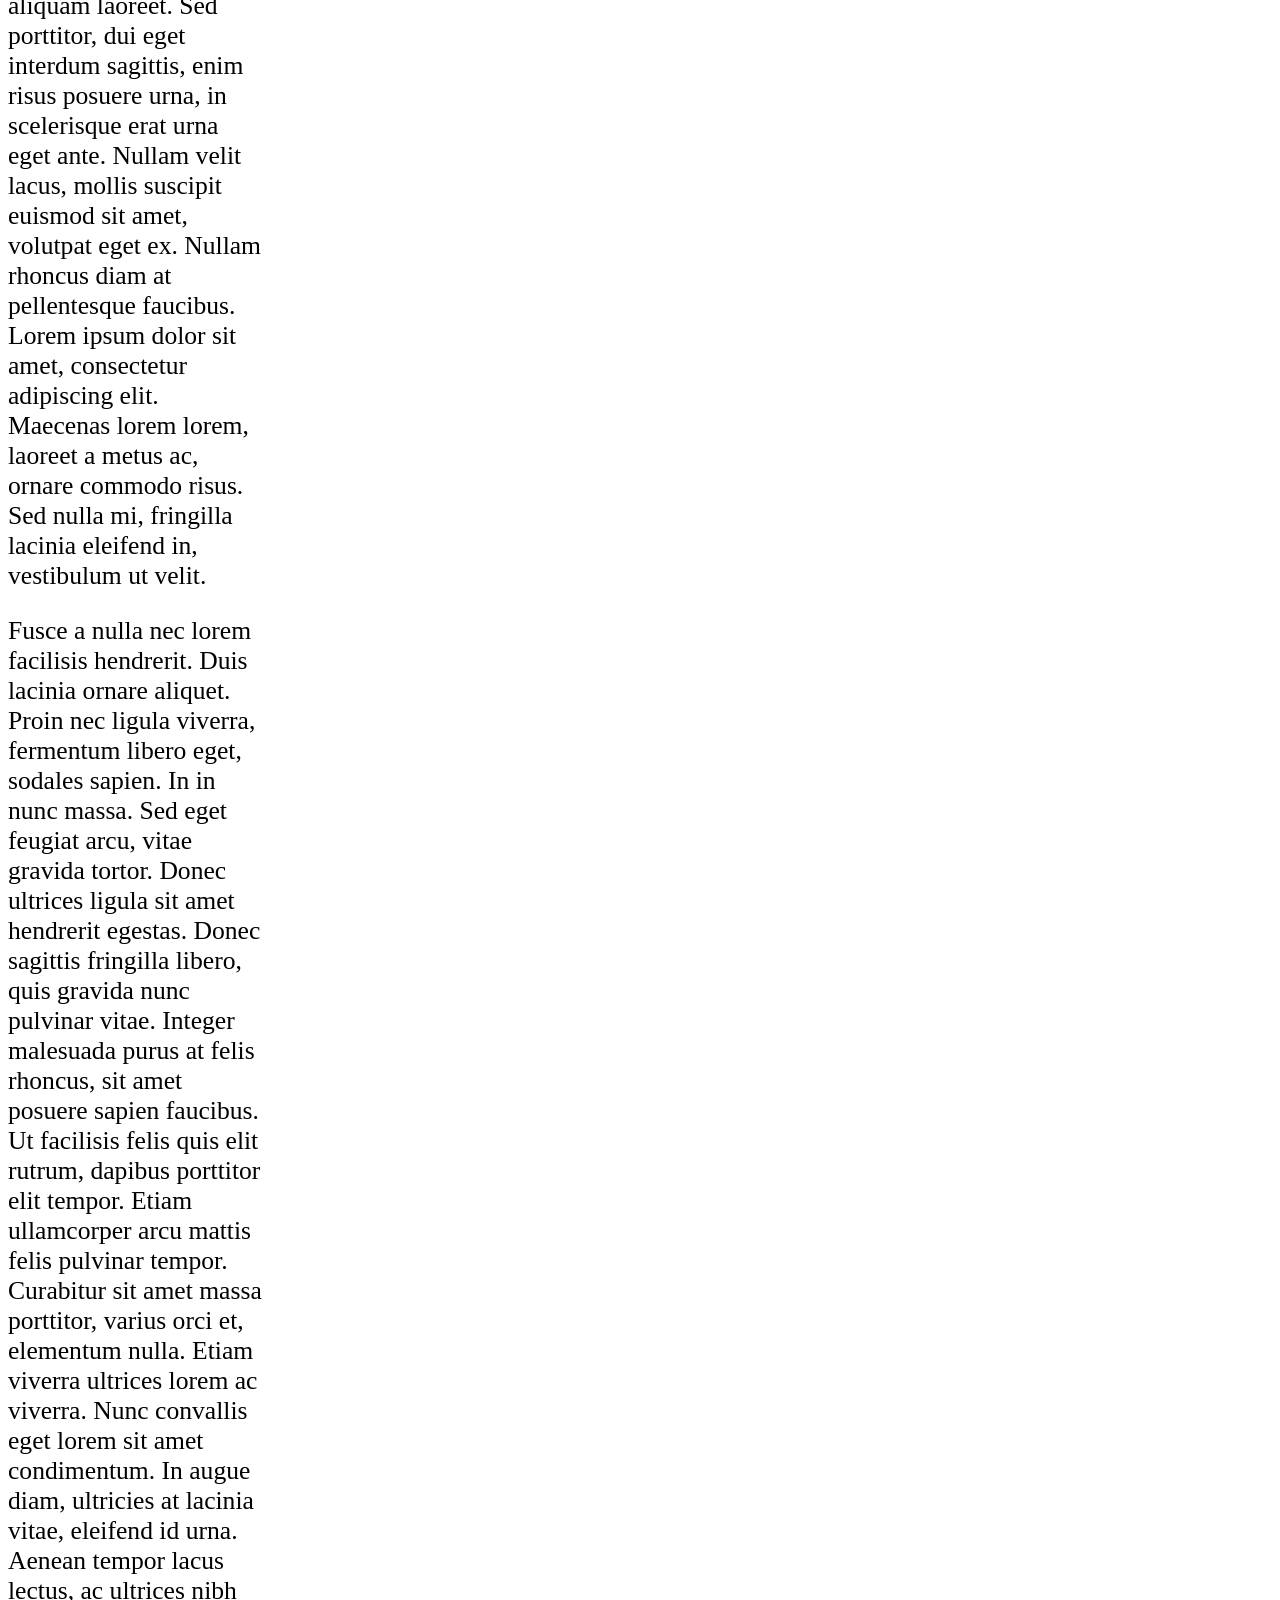
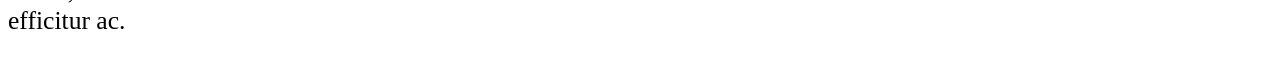
<file: styles/leesbare-teksten.html>
<!doctype html>
<html lang="la">
    <head>
        <title lang="nl">Goed leesbare teksten</title>
        <meta name="viewport" content="width=device-width">
        <style>
            body {
                min-height: auto;
            }
            p {
                max-width: 20ch;
            }
            .p1 { font-size: 12px; }
            .p2 { font-size: 20px; }
            .p3 { font-size: 160%; }
            .p4 { font-size: 2vw; }
        </style>
    </head>
    <body>
        <p class="p1">Lorem ipsum dolor sit amet, consectetur adipiscing elit. Pellentesque convallis scelerisque ipsum sed tempor. Pellentesque habitant morbi tristique senectus et netus et malesuada fames ac turpis egestas. Phasellus tincidunt neque at rutrum semper. Morbi molestie, nibh vitae dictum gravida, eros sapien facilisis risus, id fringilla lectus augue a nisi. Duis non vestibulum sapien. Curabitur non congue dui. Pellentesque erat arcu, porta vel finibus non, iaculis non diam. Mauris a nulla ac mi sollicitudin suscipit. Duis tincidunt volutpat sapien ac bibendum. Morbi eu ipsum dolor. Proin accumsan faucibus interdum.</p>
        <p class="p2">Nulla viverra orci pharetra efficitur ornare. Duis venenatis, justo nec dictum commodo, metus sapien euismod velit, in bibendum elit nibh vitae ipsum. Mauris lacinia nec justo ac bibendum. Sed scelerisque a sapien ac ultricies. Aenean felis ipsum, scelerisque quis urna ac, blandit venenatis odio. Praesent vitae varius odio, quis pellentesque libero. Proin ac justo imperdiet, porttitor elit vitae, gravida arcu. Curabitur nec dolor pharetra, aliquam elit pretium, imperdiet lectus. Pellentesque dictum ante a nisl eleifend semper. Ut pulvinar velit eu turpis mollis rutrum. Vestibulum pharetra mi nec ullamcorper dignissim. Phasellus tempus turpis quis dui venenatis, eget tristique ante sollicitudin. Vestibulum faucibus tortor et varius hendrerit. Suspendisse ut lacinia velit. Donec eu tempus purus, non lacinia purus.</p>
        <p class="p3">Class aptent taciti sociosqu ad litora torquent per conubia nostra, per inceptos himenaeos. Sed id metus est. Mauris nisl velit, volutpat vel semper non, volutpat eget urna. Praesent laoreet diam ut aliquam laoreet. Sed porttitor, dui eget interdum sagittis, enim risus posuere urna, in scelerisque erat urna eget ante. Nullam velit lacus, mollis suscipit euismod sit amet, volutpat eget ex. Nullam rhoncus diam at pellentesque faucibus. Lorem ipsum dolor sit amet, consectetur adipiscing elit. Maecenas lorem lorem, laoreet a metus ac, ornare commodo risus. Sed nulla mi, fringilla lacinia eleifend in, vestibulum ut velit.</p>
        <p class="p4">Fusce a nulla nec lorem facilisis hendrerit. Duis lacinia ornare aliquet. Proin nec ligula viverra, fermentum libero eget, sodales sapien. In in nunc massa. Sed eget feugiat arcu, vitae gravida tortor. Donec ultrices ligula sit amet hendrerit egestas. Donec sagittis fringilla libero, quis gravida nunc pulvinar vitae. Integer malesuada purus at felis rhoncus, sit amet posuere sapien faucibus. Ut facilisis felis quis elit rutrum, dapibus porttitor elit tempor. Etiam ullamcorper arcu mattis felis pulvinar tempor. Curabitur sit amet massa porttitor, varius orci et, elementum nulla. Etiam viverra ultrices lorem ac viverra. Nunc convallis eget lorem sit amet condimentum. In augue diam, ultricies at lacinia vitae, eleifend id urna. Aenean tempor lacus lectus, ac ultrices nibh efficitur ac.</p>
    </body>
</html>
</file>
<file: styles/style.css>
/* ===== Kleuren ===== */

:root {
  --roze: #f9c6e0;
  --paars: #b69be0;
  --lichtpaars: #f3e8ff;
  --donker: #4a3a6b;
  --wit: #ffffff;
}

/* ===== Basis (mobiel) ===== */

* {
  box-sizing: border-box;
}

body {
  margin: 0;
  padding: 10px;
  background-color: var(--lichtpaars);
  color: var(--donker);
  font-family: "Pixelify Sans", "Courier New", monospace;
  font-size: 1.1rem;
}

.pagina {
  max-width: 1100px;
  margin: 0 auto;
  background-color: var(--wit);
  border: 4px solid var(--donker);
  box-shadow: 4px 4px 0 var(--paars);
  overflow: hidden;
}

/* Bovenbalk */

.bovenbalk {
  display: flex;
  justify-content: space-between;
  gap: 8px;
  padding: 6px 12px;
  background-color: var(--roze);
  font-size: 0.8rem;
}

/* Header */

.header {
  text-align: center;
  padding: 24px 12px;
  background-color: var(--lichtpaars);
}

h1 {
  margin: 0;
  font-size: 2rem;
  color: var(--roze);
  text-shadow: 3px 3px 0 var(--donker);
}

.header-plaatje {
  text-align: right;
}

/* Menu: op mobiel 2 knoppen per rij */

.menu {
  display: flex;
  flex-wrap: wrap;
  background-color: var(--paars);
}

.menu a {
  flex: 1 1 50%;
  padding: 12px 8px;
  text-align: center;
  font-weight: 700;
  color: var(--wit);
  text-decoration: none;
  border-bottom: 3px solid var(--donker);
}

.menu a:hover {
  background-color: var(--roze);
  color: var(--donker);
}

/* Main: ruimte rondom de tekst */

main {
  padding: 12px;
}

main h1 {
  margin-bottom: 16px;
}

main h2 {
  margin: 20px 0 8px;
}

/* Kolommen: op mobiel onder elkaar */

.kolommen {
  display: grid;
  grid-template-columns: 1fr;
  gap: 12px;
}

/* Widgets */

.widget {
  margin-bottom: 12px;
  border: 3px solid var(--donker);
  box-shadow: 4px 4px 0 var(--paars);
}

.widget-titel {
  margin: 0;
  padding: 8px 12px;
  background-color: var(--roze);
  border-bottom: 3px solid var(--donker);
  font-size: 1rem;
  text-transform: lowercase;
}

.widget-inhoud {
  padding: 12px;
}

/* Uitklapblokken (details en summary) */

details {
  margin-bottom: 12px;
  padding: 8px 12px;
  border: 3px solid var(--donker);
  box-shadow: 4px 4px 0 var(--paars);
}

summary {
  font-weight: 700;
  cursor: pointer;
}

details[open] summary {
  margin-bottom: 12px;
}

/* Tekst */

h3 {
  margin: 0 0 4px;
}

p {
  margin: 0 0 14px;
  line-height: 1.5;
}

ul {
  margin: 0;
  padding-left: 20px;
}

li::marker {
  content: "♡ ";
  color: var(--paars);
}

a {
  color: var(--donker);
}

a:hover {
  background-color: var(--roze);
}

em {
  color: var(--donker);
}

/* Footer */

.footer {
  text-align: right;
  padding: 12px;
  background-color: var(--roze);
  border-top: 3px solid var(--donker);
}

.footer-plaatjes {
  display: flex;
  gap: 10px;
  justify-content: flex-end;
}

.footer-plaatjes img {
  width: 40px;
  height: auto;
}

/* ===== Tablet: vanaf 700px ===== */

@media (min-width: 700px) {
  body {
    padding: 20px;
  }

  .pagina {
    box-shadow: 8px 8px 0 var(--paars);
  }

  h1 {
    font-size: 3rem;
  }

  /* Menu in één rij */

  .menu a {
    flex: 1;
    border-right: 3px solid var(--donker);
  }

  .menu a:last-child {
    border-right: none;
  }
}

/* ===== Desktop: vanaf 900px ===== */

@media (min-width: 900px) {
  main {
    padding: 16px;
  }

  .kolommen {
    grid-template-columns: 1fr 2fr 1fr;
    gap: 16px;
  }
}
</file>
